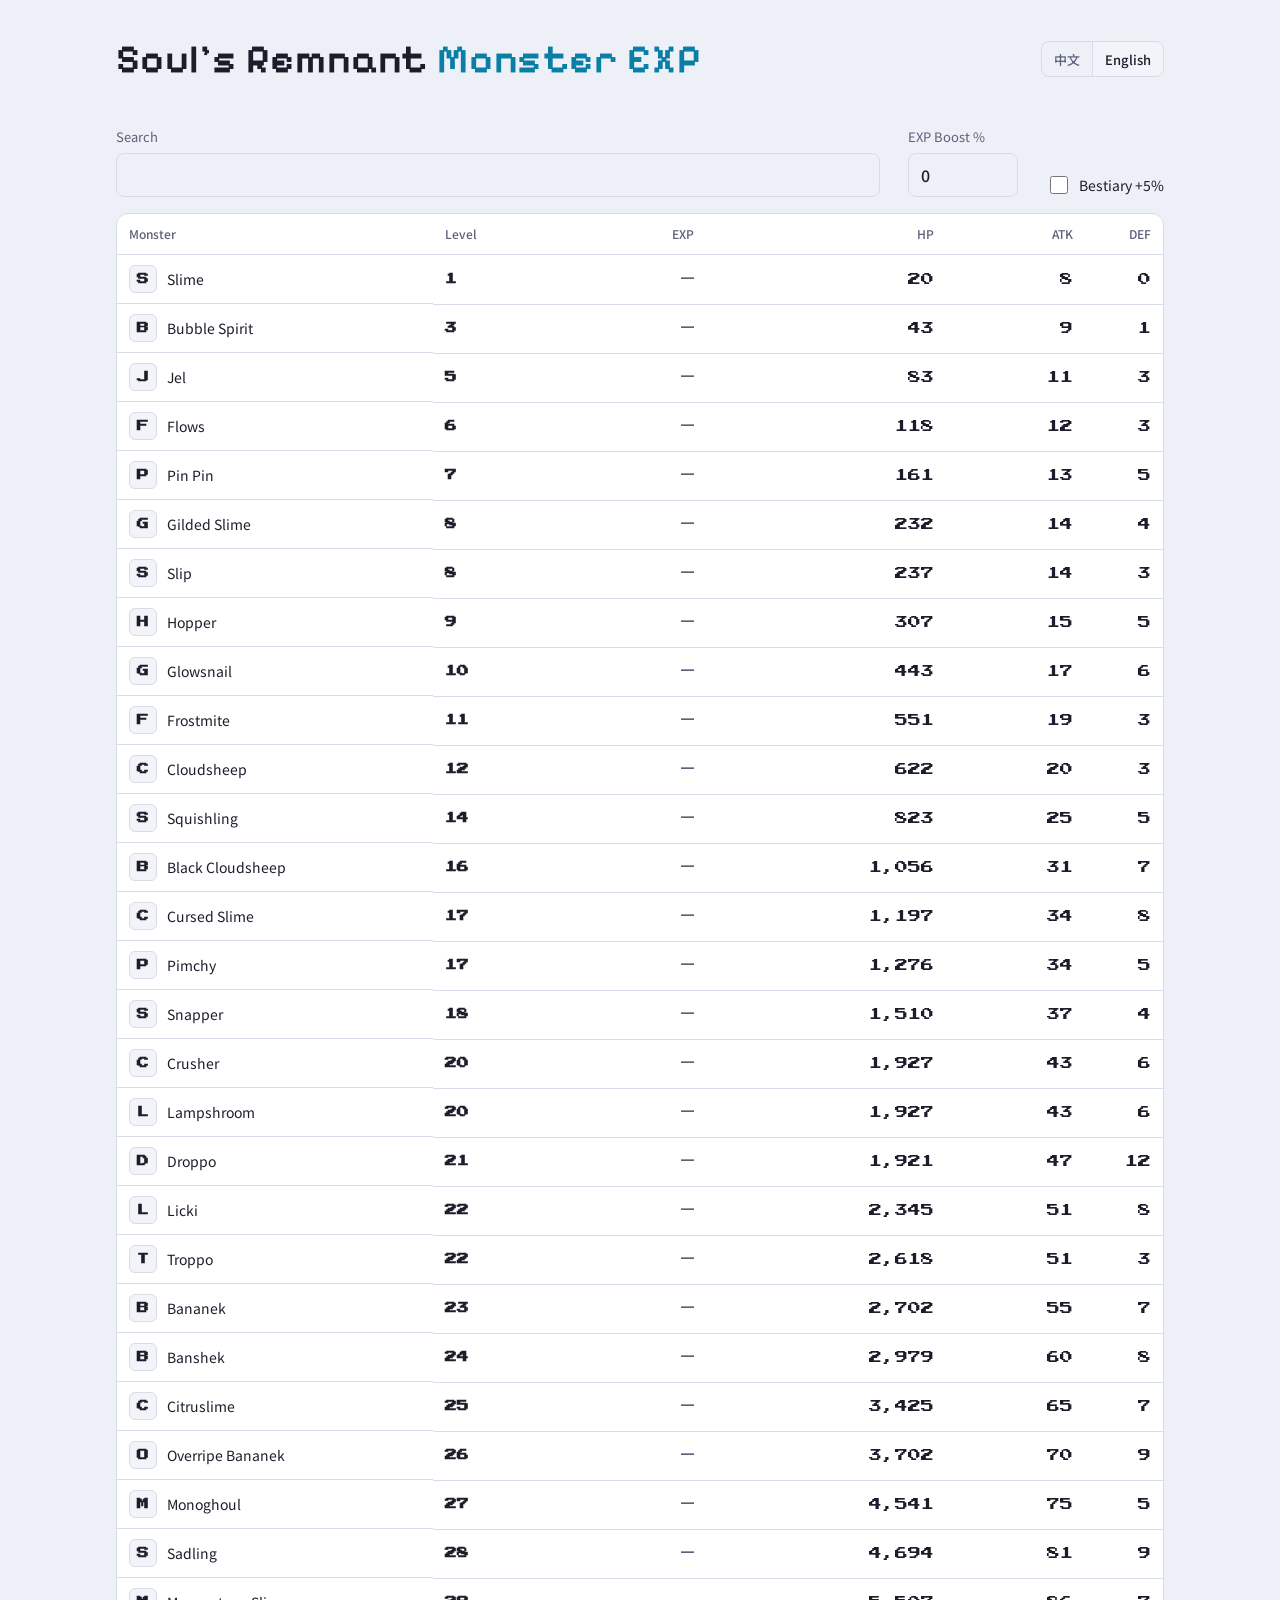
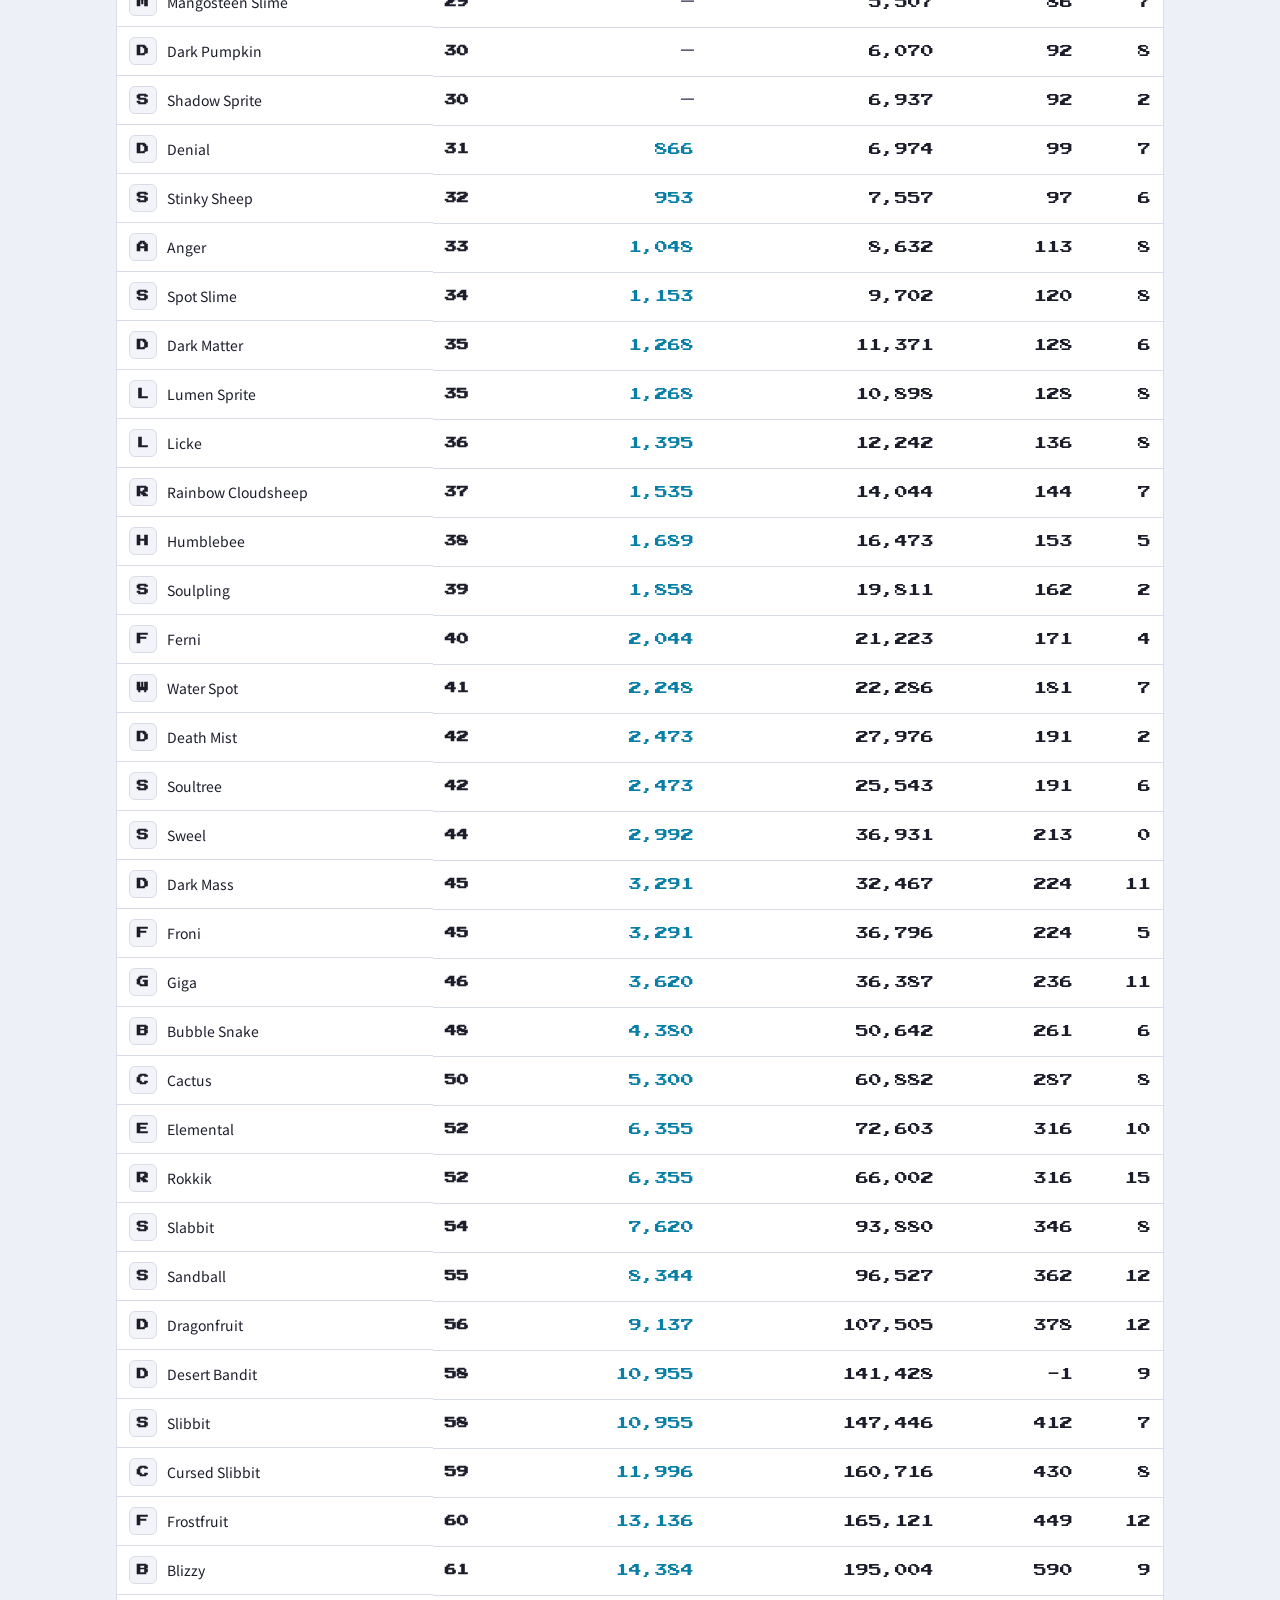
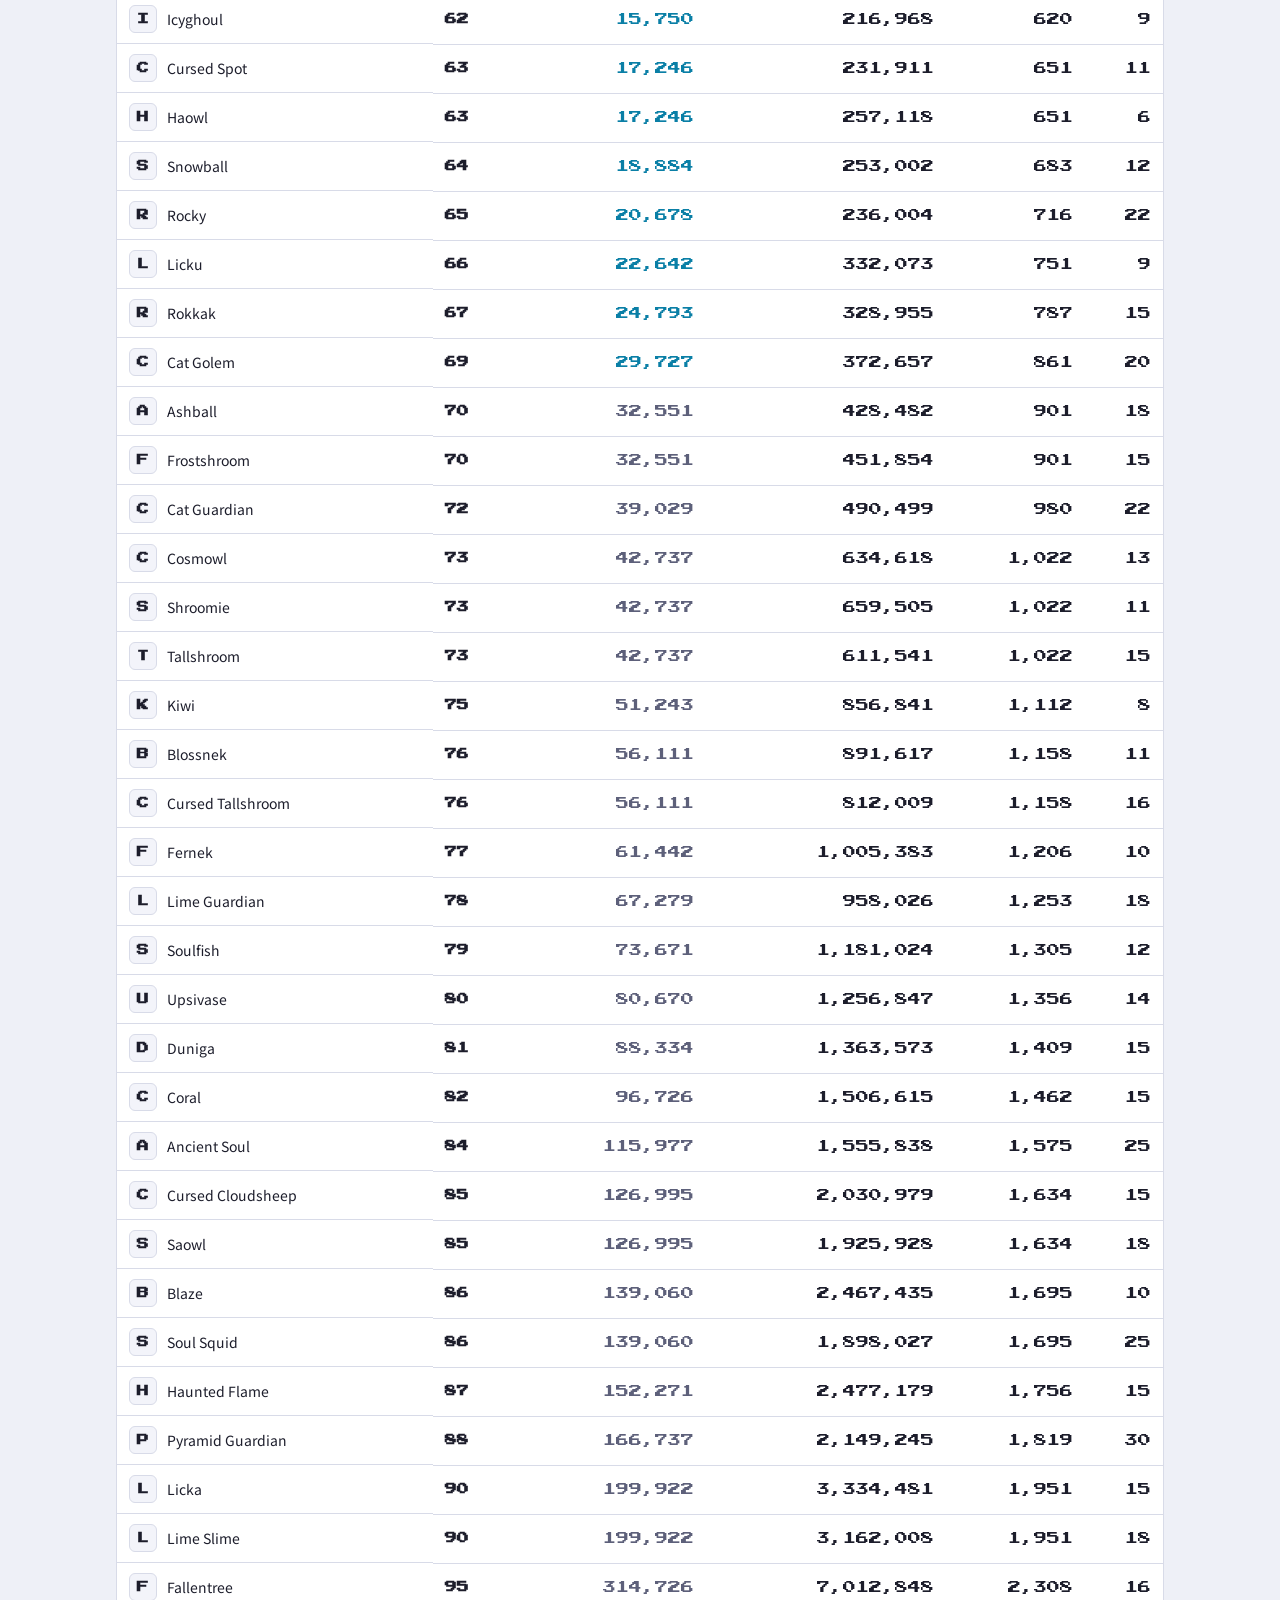
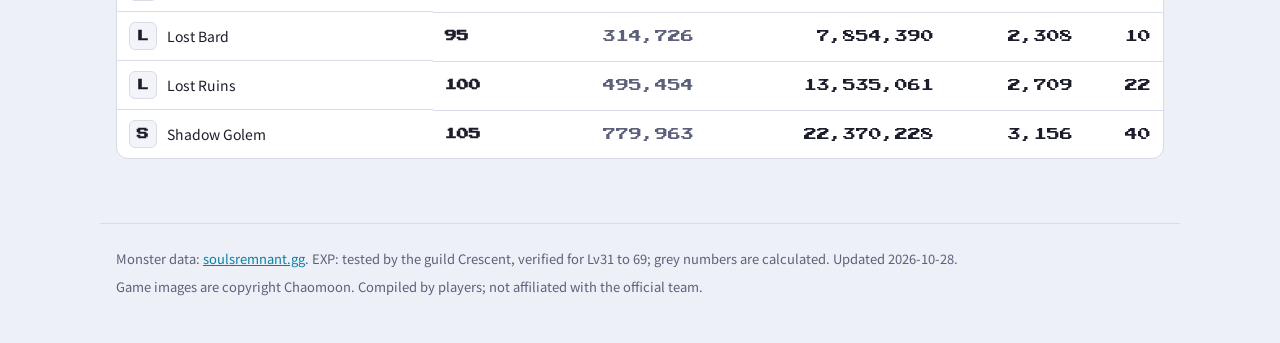
<file: index.html>
<!doctype html>
<html lang="zh-Hant">
<head>
<meta charset="utf-8">
<meta name="viewport" content="width=device-width, initial-scale=1, viewport-fit=cover">
<title>Soul's Remnant 怪物經驗表</title>
<meta name="description" content="Soul's Remnant 怪物等級、HP、攻防與每隻經驗。">
<link rel="preconnect" href="https://fonts.googleapis.com">
<link rel="preconnect" href="https://fonts.gstatic.com" crossorigin>
<link rel="stylesheet" href="https://fonts.googleapis.com/css2?family=Noto+Sans+TC:wght@400;500;700&family=Pixelify+Sans:wght@500;600&family=Press+Start+2P&display=swap">
<link rel="stylesheet" href="style.css?v=202610280413">
<link rel="icon" href="assets/items/soul-crystal.png">
<script>
  // Pick the language before first paint so the other language never flashes.
  (function () {
    var q = new URLSearchParams(location.search).get('lang'), s = null;
    try { s = localStorage.getItem('lang'); } catch (e) {}
    var l = q || s || (/^zh/i.test(navigator.language) ? 'zh' : 'en');
    document.documentElement.lang = l === 'en' ? 'en' : 'zh-Hant';
  })();
</script>
</head>
<body>

<header class="wrap hero">
  <div class="hero-top">
    <h1>Soul's Remnant <span class="accent"><span data-l="zh">怪物經驗表</span><span data-l="en">Monster EXP</span></span></h1>
    <div class="lang" role="group" aria-label="Language">
      <button type="button" data-set-lang="zh" aria-pressed="false">中文</button>
      <button type="button" data-set-lang="en" aria-pressed="false">English</button>
    </div>
  </div>
</header>

<main class="wrap">
  <div class="finder-row controls">
    <div class="field grow">
      <label for="q"><span data-l="zh">搜尋怪物</span><span data-l="en">Search</span></label>
      <input id="q" class="text" type="search" autocomplete="off">
    </div>
    <div class="field">
      <label for="bonus"><span data-l="zh">經驗加成 %</span><span data-l="en">EXP Boost %</span></label>
      <input id="bonus" class="text short" type="number" inputmode="decimal" min="0" step="0.1" value="0">
    </div>
    <label class="check"><input id="bestiary" type="checkbox"><span data-l="zh">圖鑑 +5%</span><span data-l="en">Bestiary +5%</span></label>
  </div>

  <div class="table-wrap"><table class="exp-table" id="mob-table"></table></div>
</main>

<footer class="wrap">
  <p data-l="zh">怪物資料：<a href="https://soulsremnant.gg/db/monsters" target="_blank" rel="noopener">soulsremnant.gg</a>。經驗：公會 Crescent 實測，Lv31～69 已驗證，灰色為推算。更新 <span class="updated"></span>。</p>
  <p data-l="en">Monster data: <a href="https://soulsremnant.gg/db/monsters" target="_blank" rel="noopener">soulsremnant.gg</a>. EXP: tested by the guild Crescent, verified for Lv31 to 69; grey numbers are calculated. Updated <span class="updated"></span>.</p>
  <p data-l="zh">遊戲圖像版權屬於 Chaomoon。本站由玩家整理，與官方無關。</p>
  <p data-l="en">Game images are copyright Chaomoon. Compiled by players; not affiliated with the official team.</p>
</footer>

<script src="app.js?v=202610280413"></script>
</body>
</html>
</file>
<file: style.css>
/* Layout: sticky tab bar over one centered column; each tab is a panel of cards. Pixel display face for numbers and Latin headings, Noto Sans TC for everything else. */
:root {
  --night: #12131f;
  --panel: #1b1d2e;
  --panel-2: #23263b;
  --line: #33364f;
  --ink: #ecebf7;
  --muted: #a3a1c0;
  --soul: #7fe3ff;
  --gold: #ffd24a;
  --danger: #ff8a7a;

  --dull: #9ea3b5;
  --normal: #6fb2ff;
  --radiant: #ffd24a;

  --life: #6fdc8c;
  --raging: #ff7a66;
  --eternal: #9fb4ff;
  --ghostly: #c9a8ff;
  --metal: #c9ced6;
  --historic: #e8c27a;
  --nurturing: #5fd3c4;

  --font-pixel: "Pixelify Sans", "Noto Sans TC", "Microsoft JhengHei", sans-serif;
  --font-num: "Press Start 2P", "Noto Sans TC", "Microsoft JhengHei", monospace;
  --font-display: "Noto Sans TC", "Microsoft JhengHei", "PingFang TC", system-ui, sans-serif;
  --font-body: "Noto Sans TC", "Microsoft JhengHei", "PingFang TC", system-ui, sans-serif;
  color-scheme: dark;
}
@media (prefers-color-scheme: light) {
  :root:not([data-theme="dark"]) {
    --night: #eef0f7; --panel: #ffffff; --panel-2: #f3f4fa; --line: #d8dbe8;
    --ink: #1c1d2b; --muted: #5d607a; --soul: #0a7fa6; --gold: #a87400; --danger: #c0392b;
    --dull: #6b7085; --normal: #2f6fd6; --radiant: #a87400;
    --life: #23934a; --raging: #d0412c; --eternal: #4b63d6; --ghostly: #7d4fd6;
    --metal: #5b6170; --historic: #9a6b14; --nurturing: #12877a;
    color-scheme: light;
  }
}
:root[data-theme="light"] {
  --night: #eef0f7; --panel: #ffffff; --panel-2: #f3f4fa; --line: #d8dbe8;
  --ink: #1c1d2b; --muted: #5d607a; --soul: #0a7fa6; --gold: #a87400; --danger: #c0392b;
  --dull: #6b7085; --normal: #2f6fd6; --radiant: #a87400;
  --life: #23934a; --raging: #d0412c; --eternal: #4b63d6; --ghostly: #7d4fd6;
  --metal: #5b6170; --historic: #9a6b14; --nurturing: #12877a;
  color-scheme: light;
}

* { box-sizing: border-box; }
html { scroll-padding-top: 72px; }
body {
  margin: 0;
  background: var(--night);
  color: var(--ink);
  font: 15px/1.65 var(--font-body);
}
.wrap {
  max-width: 1080px;
  margin: 0 auto;
  padding-left: max(16px, env(safe-area-inset-left, 0px));
  padding-right: max(16px, env(safe-area-inset-right, 0px));
}
img.sprite { image-rendering: pixelated; }

/* Header */
.hero { padding-block: 36px 20px; display: grid; gap: 6px; }
.hero h1 {
  margin: 0; font: 600 clamp(1.7rem, 4vw, 2.5rem)/1.15 var(--font-pixel);
  letter-spacing: .02em; text-wrap: balance;
}
.hero h1 .accent { color: var(--soul); }
.hero p { margin: 0; color: var(--muted); max-width: 60ch; }
.hero-top { display: flex; align-items: center; justify-content: space-between; gap: 12px; flex-wrap: wrap; }

/* Language: every static string exists twice; show only the active one. */
html[lang="en"] [data-l="zh"], html:not([lang="en"]) [data-l="en"] { display: none !important; }
.lang { display: inline-flex; border: 1px solid var(--line); border-radius: 8px; overflow: hidden; }
.lang button {
  height: 34px; padding: 0 12px; border: 0; background: transparent; color: var(--muted);
  font: 500 13px var(--font-body); cursor: pointer;
}
.lang button + button { border-left: 1px solid var(--line); }
.lang button[aria-pressed="true"] { background: var(--panel-2); color: var(--ink); }
.lang button:hover { color: var(--ink); }

/* Tabs */
.tabs {
  position: sticky; top: env(safe-area-inset-top, 0px); z-index: 5;
  background: color-mix(in srgb, var(--night) 88%, transparent);
  backdrop-filter: blur(8px);
  border-bottom: 1px solid var(--line);
}
.tabs .wrap { display: flex; gap: 4px; overflow-x: auto; scrollbar-width: none; }
.tabs a {
  flex: none; padding: 14px 14px 12px; color: var(--muted); text-decoration: none;
  font-weight: 500; border-bottom: 3px solid transparent;
}
.tabs a:hover { color: var(--ink); }
.tabs a[aria-current="page"] { color: var(--ink); border-bottom-color: var(--soul); }
.tabs a:focus-visible { outline: 2px solid var(--soul); outline-offset: -2px; }

main { padding-block: 24px 64px; }
section.panel { display: grid; gap: 20px; }
section.panel[hidden] { display: none; }
h2 { margin: 0; font: 600 1.45rem/1.3 var(--font-display); }
h3 { margin: 0; font-size: 1.1rem; }
.sub { margin: 0; color: var(--muted); }
.lv, .num { font-family: var(--font-display); font-variant-numeric: tabular-nums; }
/* Numbers in the game's pixel style; Press Start 2P runs wide, so sizes are about 0.8 of the body text. */
.lv, .num, .badge, .rate, .range-out, .big, .ess span b, .stepper input { font-family: var(--font-num); letter-spacing: 0; }
/* The font is drawn on an 8px grid: 16px+ stays crisp; below that a hairline stroke keeps 6/8/9 from closing up. Never go under 12px. */
.lv, .badge, .ess span b, .range-out { -webkit-text-stroke: .6px currentColor; }
.lv { font-size: 12px; }
.big, .clock, .badge, .rate, .chip, h2, h4 { font-variant-numeric: tabular-nums; }

/* Recommended maps (player-tested) */
.route-box { display: grid; gap: 12px; }
.route-head { display: flex; align-items: baseline; gap: 12px; flex-wrap: wrap; }
.route { list-style: none; margin: 0; padding: 0; display: grid; grid-template-columns: repeat(auto-fit, minmax(min(100%, 180px), 1fr)); gap: 8px; }
.route li { min-width: 0; }
.route button {
  width: 100%; height: 100%; text-align: left; cursor: pointer; display: grid; gap: 2px; align-content: start;
  background: var(--panel); color: var(--ink); border: 1px solid var(--line); border-radius: 10px; padding: 12px;
  font: inherit;
}
.route button:hover { background: var(--panel-2); }
.route .lv { font-size: 12px; color: var(--gold); }
.route small { color: var(--muted); font-size: 12px; line-height: 1.4; }

/* Finder controls */
.finder {
  background: var(--panel); border: 1px solid var(--line); border-radius: 12px;
  padding: 18px; display: grid; gap: 16px;
}
.finder-row { display: flex; flex-wrap: wrap; gap: 18px 28px; align-items: flex-end; }
.field { display: grid; gap: 6px; }
.field label { font-size: 13px; color: var(--muted); }
.stepper { display: flex; align-items: center; gap: 6px; }
.stepper button {
  width: 40px; height: 44px; border-radius: 8px; border: 1px solid var(--line);
  background: var(--panel-2); color: var(--ink); font: 600 20px var(--font-display); cursor: pointer;
}
.stepper input {
  width: 96px; height: 44px; text-align: center; border-radius: 8px; border: 1px solid var(--line);
  background: var(--night); color: var(--ink); font: 400 16px var(--font-num);
}
.range-out { font-family: var(--font-display); color: var(--gold); }
input[type="range"] { accent-color: var(--soul); width: min(260px, 70vw); }
button:focus-visible, input:focus-visible { outline: 2px solid var(--soul); outline-offset: 2px; }

.chips { display: flex; flex-wrap: wrap; gap: 8px; }
.chip {
  border: 1px solid var(--line); background: var(--panel-2); color: var(--ink);
  border-radius: 999px; padding: 6px 12px; font: 500 13px var(--font-body); cursor: pointer;
  display: inline-flex; align-items: center; gap: 6px;
}
.chip .swatch { width: 9px; height: 9px; border-radius: 2px; background: var(--c, var(--muted)); }
.chip[aria-pressed="true"] { border-color: var(--c, var(--soul)); background: color-mix(in srgb, var(--c, var(--soul)) 18%, var(--panel-2)); }

/* Map results */
.group { display: grid; gap: 12px; }
.group-head { display: flex; align-items: baseline; gap: 10px; flex-wrap: wrap; }
.group-head .tag { font-size: 12px; padding: 2px 8px; border-radius: 4px; background: var(--panel-2); color: var(--muted); }
.grid { display: grid; grid-template-columns: repeat(auto-fill, minmax(min(100%, 320px), 1fr)); gap: 12px; }
.map-card {
  background: var(--panel); border: 1px solid var(--line); border-radius: 12px; padding: 14px;
  display: grid; gap: 10px; align-content: start; min-width: 0;
}
.map-top { display: flex; align-items: center; gap: 10px; }
.map-top h3 { flex: 1; min-width: 0; overflow-wrap: anywhere; }
.map-top h3 small { display: block; font-size: 12px; font-weight: 400; color: var(--muted); }
.badge {
  font: 400 12px/1.4 var(--font-num); padding: 4px 8px; border-radius: 6px;
  background: var(--panel-2); border: 1px solid var(--line); white-space: nowrap;
}
.badge.hot { color: var(--night); background: var(--soul); border-color: var(--soul); }
.badge.hard { color: var(--danger); border-color: color-mix(in srgb, var(--danger) 50%, var(--line)); }
.region { font-size: 12px; color: var(--muted); }
.mobs { display: grid; gap: 6px; }
.mob { display: flex; align-items: center; gap: 10px; min-width: 0; }
.mob .icon { width: 44px; height: 44px; flex: none; display: grid; place-items: center; background: var(--panel-2); border-radius: 8px; overflow: hidden; }
.mob .icon img { width: 40px; height: 40px; object-fit: contain; }
.mob .icon .ph { font-size: 13px; color: var(--muted); }
.mob .who { flex: 1; min-width: 0; line-height: 1.3; }
.mob .who b { font-weight: 600; }
.mob .who small { display: block; color: var(--muted); font-size: 12px; overflow-wrap: anywhere; }
.mob .lv { font-size: 12px; color: var(--muted); }
.ess { display: flex; flex-wrap: wrap; gap: 6px; }
.ess span {
  font-size: 12px; padding: 2px 8px; border-radius: 4px;
  border: 1px solid color-mix(in srgb, var(--c) 45%, transparent); color: var(--c);
  background: color-mix(in srgb, var(--c) 10%, transparent);
}
.note { font-size: 13px; color: var(--muted); }
.empty { padding: 28px; text-align: center; color: var(--muted); background: var(--panel); border: 1px dashed var(--line); border-radius: 12px; }

/* EXP timer */
.exp-grid { display: grid; grid-template-columns: minmax(0, 3fr) minmax(0, 2fr); gap: 12px; align-items: start; }
@media (max-width: 760px) { .exp-grid { grid-template-columns: 1fr; } }
.text {
  height: 44px; min-width: 0; width: min(240px, 100%); border-radius: 8px; border: 1px solid var(--line);
  background: var(--night); color: var(--ink); padding: 0 12px; font: 500 16px var(--font-body); font-variant-numeric: tabular-nums;
}
.text.short { width: 110px; }
.timer { display: flex; align-items: center; gap: 16px; flex-wrap: wrap; padding: 14px; border-radius: 10px; background: var(--panel-2); }
.clock { font: 600 2.4rem/1 var(--font-display); color: var(--soul); min-width: 5ch; }
.timer-btns { display: flex; gap: 8px; flex-wrap: wrap; }
.btn {
  height: 40px; padding: 0 16px; border-radius: 8px; border: 1px solid var(--line); background: var(--panel-2);
  color: var(--ink); font: 600 14px var(--font-body); cursor: pointer;
}
.btn:hover:not(:disabled) { border-color: var(--soul); }
.btn:disabled { opacity: .45; cursor: default; }
.btn.primary { background: var(--soul); border-color: var(--soul); color: var(--night); }
.btn.wide { width: 100%; height: 46px; font-size: 15px; }
.btn.small { height: 30px; padding: 0 10px; font-size: 12px; }
.btn.ghost { background: transparent; color: var(--muted); }
.note.error { color: var(--danger); }
.result { position: sticky; top: 64px; }
.result .big small { font: 500 14px var(--font-body); color: var(--muted); margin-left: 6px; }
.table-wrap { overflow-x: auto; background: var(--panel); border: 1px solid var(--line); border-radius: 12px; }
.exp-table { width: 100%; border-collapse: collapse; font-size: 14px; }
.exp-table th { text-align: left; font-size: 12px; font-weight: 500; color: var(--muted); padding: 10px 12px; border-bottom: 1px solid var(--line); white-space: nowrap; }
.exp-table td { padding: 10px 12px; border-bottom: 1px solid var(--line); vertical-align: middle; white-space: nowrap; }
.exp-table tr:last-child td { border-bottom: 0; }
.exp-table td.num { font-family: var(--font-display); }
.exp-table .bar { display: block; height: 4px; margin-top: 6px; border-radius: 2px; width: var(--w); background: var(--soul); }
.exp-table .actions { display: flex; gap: 6px; justify-content: flex-end; }

/* Auto reader */
.ocr { border-color: color-mix(in srgb, var(--soul) 45%, var(--line)); gap: 12px; }
.ocr-head { display: flex; gap: 16px; align-items: flex-start; justify-content: space-between; flex-wrap: wrap; }
.ocr-head > div { flex: 1; min-width: min(100%, 280px); display: grid; gap: 4px; }
.steps-inline { margin: 0; padding-left: 1.3em; color: var(--muted); font-size: 13px; display: grid; gap: 2px; }
.ocr-stage { display: grid; grid-template-columns: minmax(0, 3fr) minmax(0, 2fr); gap: 14px; align-items: start; }
.ocr-stage[hidden] { display: none; }
@media (max-width: 760px) { .ocr-stage { grid-template-columns: 1fr; } }
.ocr-preview { width: 100%; display: block; border-radius: 8px; border: 1px solid var(--line); cursor: crosshair; touch-action: none; background: #000; }
.ocr-side { display: grid; gap: 10px; align-content: start; min-width: 0; }
.ocr-zoom { max-width: 100%; image-rendering: pixelated; border-radius: 6px; background: #000; }
.teach { display: grid; gap: 4px; font-size: 12px; color: var(--muted); }
.teach-row { display: flex; gap: 6px; align-items: center; }
.teach .text { height: 32px; font-size: 14px; }
.ocr-spark { width: 100%; height: 60px; display: block; }
#ocr-stats .big small { font: 500 14px var(--font-body); color: var(--muted); margin-left: 6px; }

/* Essence tab */
.ess-tools { display: flex; align-items: center; gap: 12px 20px; flex-wrap: wrap; }
.check { display: inline-flex; align-items: center; gap: 8px; font-size: 14px; cursor: pointer; }
.check input { width: 18px; height: 18px; accent-color: var(--soul); }
.check .lv { color: var(--gold); font-size: 12px; }
.check small { color: var(--muted); font-size: 12px; }
.ess span b { font-weight: 400; font-size: 12px; margin-left: 6px; }
.search { width: min(100%, 360px); height: 42px; border-radius: 8px; border: 1px solid var(--line); background: var(--panel); color: var(--ink); padding: 0 12px; font: 15px var(--font-body); }
.fam { background: var(--panel); border: 1px solid var(--line); border-radius: 12px; overflow: hidden; }
.fam-head { display: flex; align-items: center; gap: 10px; padding: 14px 16px; border-bottom: 1px solid var(--line); border-left: 4px solid var(--c); }
.fam-head img { width: 28px; height: 28px; }
.tiers { display: grid; grid-template-columns: repeat(auto-fit, minmax(min(100%, 300px), 1fr)); }
.tier { padding: 14px 16px; display: grid; gap: 8px; align-content: start; border-right: 1px solid var(--line); min-width: 0; }
.tier:last-child { border-right: 0; }
.tier h4 { margin: 0; font: 600 14px var(--font-display); color: var(--tc); letter-spacing: .04em; }
.row { display: flex; align-items: center; gap: 10px; padding: 6px 8px; border-radius: 8px; min-width: 0; }
.row.best { background: color-mix(in srgb, var(--gold) 12%, transparent); outline: 1px solid color-mix(in srgb, var(--gold) 40%, transparent); }
.row .icon { width: 40px; height: 40px; flex: none; display: grid; place-items: center; }
.row .icon img { width: 38px; height: 38px; object-fit: contain; }
.row .icon .ph, .mob .icon .ph { font-size: 13px; color: var(--muted); }
.row .who { flex: 1; min-width: 0; line-height: 1.3; }
.row .who small { display: block; color: var(--muted); font-size: 12px; overflow-wrap: anywhere; }
.row .rate { font: 400 16px var(--font-num); color: var(--ink); white-space: nowrap; }
.row .star { color: var(--gold); font-size: 12px; font-weight: 700; }
.none { color: var(--muted); font-size: 13px; }

/* Guide articles */
.cards { display: grid; grid-template-columns: repeat(auto-fit, minmax(min(100%, 300px), 1fr)); gap: 12px; }
.card { background: var(--panel); border: 1px solid var(--line); border-radius: 12px; padding: 16px; display: grid; gap: 8px; align-content: start; }
.card h3 { display: flex; align-items: center; gap: 8px; }
.card p, .card ul, .card ol { margin: 0; }
.card ul, .card ol { padding-left: 1.2em; display: grid; gap: 4px; }
.big { font: 400 24px/1 var(--font-num); color: var(--soul); }
.kv { display: grid; grid-template-columns: auto 1fr; gap: 6px 14px; margin: 0; }
.kv dt { color: var(--muted); }
.kv dd { margin: 0; }
.elem { border-top: 3px solid var(--c); }

.callout { background: color-mix(in srgb, var(--gold) 10%, var(--panel)); border: 1px solid color-mix(in srgb, var(--gold) 40%, var(--line)); border-radius: 12px; padding: 14px 16px; }
.callout p { margin: 0; }
.swatches { display: flex; gap: 10px; flex-wrap: wrap; }
.sw { display: grid; gap: 4px; font-size: 12px; text-align: center; }
.sw i { width: 56px; height: 36px; border-radius: 6px; border: 1px solid var(--line); background: var(--v); }
code { font-family: var(--font-display); background: var(--panel-2); padding: 1px 6px; border-radius: 4px; }

/* EXP database */
.sr-only { position: absolute; width: 1px; height: 1px; overflow: hidden; clip: rect(0 0 0 0); white-space: nowrap; }
.muted { color: var(--muted); }
.controls { margin-bottom: 16px; }
.controls .grow { flex: 1 1 200px; }
.controls .grow .text { width: 100%; }
.exp-table td.num { font: 400 13px var(--font-num); text-align: right; }
.exp-table th:nth-child(n+3) { text-align: right; }
.exp-table td.exp b { color: var(--soul); font-weight: 400; }
.exp-table td.exp b.calc { color: var(--muted); }
.exp-table td.mon { display: flex; align-items: center; gap: 10px; }
.exp-table td.mon img, .exp-table td.mon .badge { width: 28px; height: 28px; object-fit: contain; image-rendering: pixelated; flex: none; }
.exp-table td.mon .badge { display: grid; place-items: center; padding: 0; }
.exp-table tbody tr:hover { background: var(--panel-2); }
@media (max-width: 600px) {
  .exp-table th, .exp-table td { padding: 8px 6px; }
  .exp-table td.num { font-size: 11px; }
}

footer { border-top: 1px solid var(--line); padding-block: 24px 40px; color: var(--muted); font-size: 13px; }
footer p { margin: 0 0 6px; }
footer a { color: var(--soul); }

@media (prefers-reduced-motion: no-preference) {
  .chip, .tabs a, .stepper button { transition: background .15s, border-color .15s, color .15s; }
}
</file>
